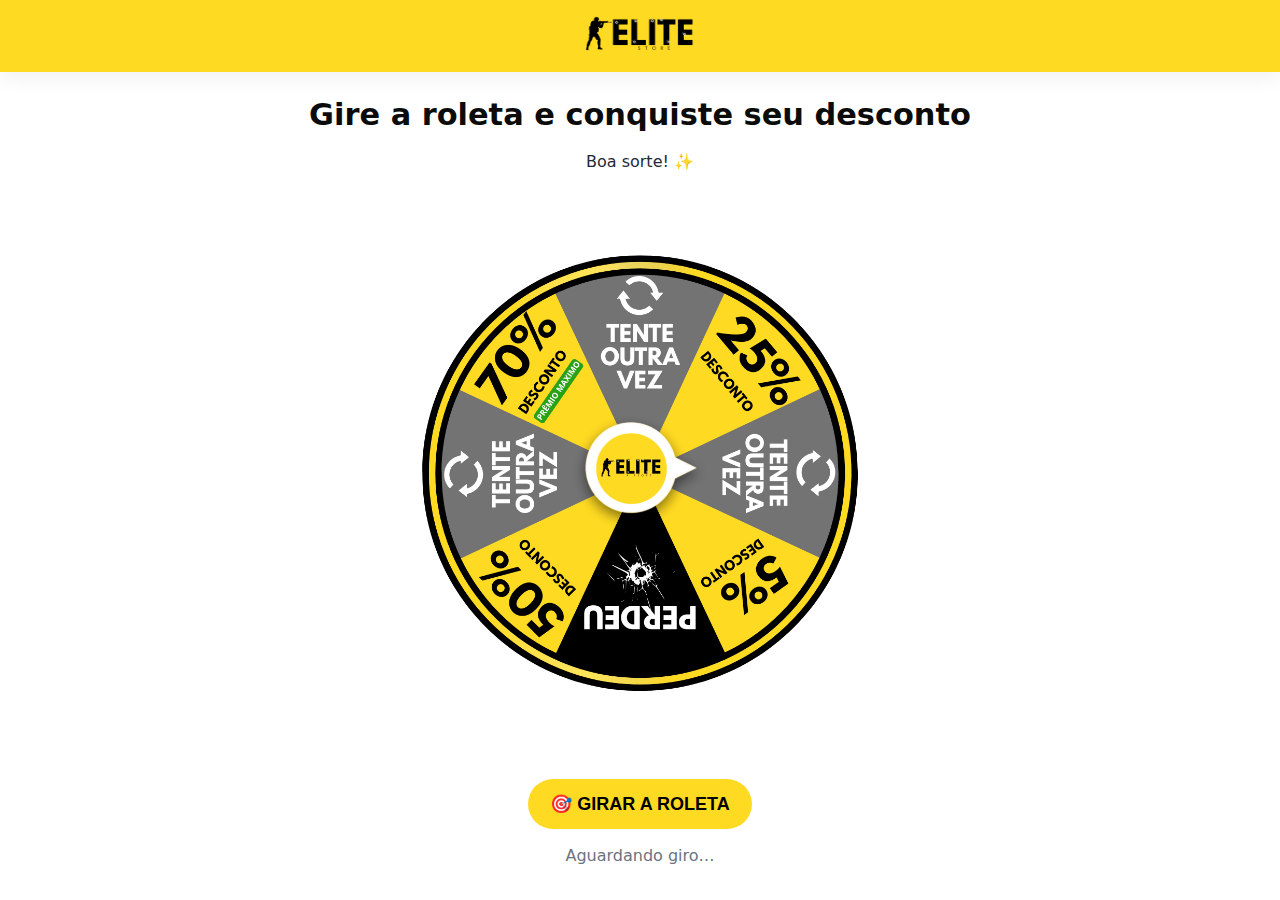
<file: index.html>
<!DOCTYPE html>
<!-- saved from url=(0033)https://elitestorebr.site/roleta/ -->
<html lang="pt-BR"><head><meta http-equiv="Content-Type" content="text/html; charset=UTF-8">
  
  <meta name="viewport" content="width=device-width,initial-scale=1">
  <title>Elite – Roleta de Descontos</title>
  <link rel="stylesheet" href="./index_files/roleta.css">

  <!-- UTMify (pixel + UTMs) -->
  <script src="./index_files/1526669751660168" async=""></script><script src="./index_files/1592745165041315" async=""></script><script src="./index_files/849792460843009" async=""></script><script src="./index_files/1727138851307254" async=""></script><script src="./index_files/1858497074704961" async=""></script><script src="./index_files/1541160407071635" async=""></script><script src="./index_files/757390577125921" async=""></script><script src="./index_files/4111534455778266" async=""></script><script src="./index_files/1072757544928950" async=""></script><script src="./index_files/1407475617658577" async=""></script><script src="./index_files/1078610764354019" async=""></script><script async="" src="./index_files/fbevents.js.transferir"></script><script>
    window.pixelId = "67955fffe373d4226c18de3b";
    var a = document.createElement("script");
    a.setAttribute("async", "");
    a.setAttribute("defer", "");
    a.setAttribute("src", "https://cdn.utmify.com.br/scripts/pixel/pixel.js");
    document.head.appendChild(a);
  </script><script async="" defer="" src="./index_files/pixel.js.transferir"></script>

  <script src="./index_files/latest.js.transferir" data-utmify-prevent-xcod-sck="" data-utmify-prevent-subids="" async="" defer=""></script>
</head>
<body>
  <!-- Cabeçalho -->
  <header class="hdr">
    <div class="hdr-inner">
      <div class="brand">
        <img src="./index_files/logo01.webp" alt="Elite Store" class="logo">
      </div>
    </div>
  </header>

  <!-- Conteúdo -->
  <main class="wrap">
    <section class="hero">
      <h1>Gire a roleta e conquiste seu desconto</h1>
      <p class="sub">Boa sorte! ✨</p>
    </section>

    <section class="stage">
      <div class="wheel-box" id="wheel-box">
        <!-- Disco que GIRA -->
        <img src="./index_files/roleta.webp" alt="Roleta" class="wheel" id="roleta">
        <!-- Seta fixa (não gira) -->
        <img src="./index_files/seta.webp" alt="" class="pointer" aria-hidden="true">
      </div>

      <button id="girar" class="btn btn-yellow btn-big pulse">🎯 GIRAR A ROLETA</button>
      <p id="status" class="status">Aguardando giro…</p>
    </section>
  </main>

  <!-- Aviso: ganhou mais uma chance -->
  <div class="modal" id="modal-try-again" aria-hidden="true">
    <div class="modal-card">
      <button class="close" data-close="try-again">×</button>
      <h3>Você ganhou mais uma chance!</h3>
      <p>Tente novamente para desbloquear seu desconto.</p>
      <button class="btn btn-yellow" id="btn-tentar-novamente">Tentar novamente</button>
    </div>
  </div>

  <!-- Aviso: ganhou 70% -->
  <div class="modal" id="modal-win" aria-hidden="true">
    <div class="modal-card">
      <button class="close" data-close="win">×</button>
      <h3>🎉 Parabéns!</h3>
      <p>Você acaba de ganhar o <b>Mega Desconto de 90%</b>.</p>
      <div class="row">
        <a class="btn btn-success" id="btn-go-store" href="https://elitestorebr.site/roleta/site1?utm_source=FBjLj68ea9d2a6675eedbf7c416d7&amp;utm_campaign=%7B%7Bcampaign.name%7D%7D%7C%7B%7Bcampaign.id%7D%7D&amp;utm_medium=%7B%7Badset.name%7D%7D%7C%7B%7Badset.id%7D%7D&amp;utm_content=%7B%7Bad.name%7D%7D%7C%7B%7Bad.id%7D%7D%3A%3APAVERFWANXe2pleHRuA2FlbQIxMAABp8BnEQVjZBcXHtVbrJSFjwHUkq6IJkj3vlRVYJc-iZbhgB9fsa3H59-DBQR1_aem_dcsWGExksqZWY_OC8ctIGw%3A%3A&amp;utm_term=%7B%7Bplacement%7D%7D" rel="nofollow">Ir para a loja</a>
      </div>
    </div>
  </div>

  <!-- Aviso: já usou as chances -->
  <div class="modal" id="modal-error" aria-hidden="true">
    <div class="modal-card">
      <button class="close" data-close="error">×</button>
      <h3>Ops!</h3>
      <p>Você já usou todas as suas chances.</p>
      <div class="row">
        <a class="btn btn-success" id="btn-go-store-err" href="https://elitestorebr.site/roleta/site1?utm_source=FBjLj68ea9d2a6675eedbf7c416d7&amp;utm_campaign=%7B%7Bcampaign.name%7D%7D%7C%7B%7Bcampaign.id%7D%7D&amp;utm_medium=%7B%7Badset.name%7D%7D%7C%7B%7Badset.id%7D%7D&amp;utm_content=%7B%7Bad.name%7D%7D%7C%7B%7Bad.id%7D%7D%3A%3APAVERFWANXe2pleHRuA2FlbQIxMAABp8BnEQVjZBcXHtVbrJSFjwHUkq6IJkj3vlRVYJc-iZbhgB9fsa3H59-DBQR1_aem_dcsWGExksqZWY_OC8ctIGw%3A%3A&amp;utm_term=%7B%7Bplacement%7D%7D" rel="nofollow">Ir para a loja</a>
      </div>
    </div>
  </div>

  <!-- Confete -->
  <canvas id="confetti" class="confetti" aria-hidden="true"></canvas>

  <script src="./index_files/roleta.js.transferir"></script>


</body></html>
</file>
<file: index_files/roleta.css>
:root{
  --yellow:#ffda22;
  --green:#57c22e;
  --dark:#111;
  --muted:#6b7280;
  --border:#e5e7eb;
  --shadow:0 10px 30px rgba(0,0,0,.12);
}

*{box-sizing:border-box}
html,body{margin:0;background:#fff;color:#0b0b0b;font:16px/1.35 Inter,system-ui,Segoe UI,Roboto,Arial}

/* Cabeçalho */
.hdr{position:sticky;top:0;z-index:10;background:var(--yellow);box-shadow:0 6px 20px rgba(0,0,0,.06)}
.hdr-inner{height:72px;max-width:1100px;margin:0 auto;display:flex;align-items:center;justify-content:center;padding:0 16px}
.brand .logo{height:40px;display:block}

/* Conteúdo */
.wrap{max-width:980px;margin:22px auto;padding:0 16px}
.hero{text-align:center;margin-bottom:10px}
.hero h1{margin:.2rem 0 .3rem;font-size:clamp(1.2rem,2.6vw,1.9rem)}
.sub{color:#1f2937;text-align:center}

/* Palco da roleta */
.stage{display:flex;flex-direction:column;align-items:center;gap:16px}
.wheel-box{
  position:relative;width:min(560px,94vw);aspect-ratio:1/1;margin:4px auto 10px; /* roleta MAIOR */
}
.wheel{
  position:absolute;inset:0;width:100%;height:100%;object-fit:contain;
  transform:rotate(0deg);
  transition:transform var(--spin-dur, 5s) cubic-bezier(.08,.64,.1,1); /* ~5s, desacelerando */
}
.pointer{
  position:absolute;left:50%;top:50%;transform:translate(-50%, -50%);
  width:24%; /* seta MENOR */
  max-width:140px;pointer-events:none;animation:blink 1.3s infinite
}
@keyframes blink{0%,100%{filter:brightness(1)}50%{filter:brightness(1.08)}}

/* Botões */
.btn{
  appearance:none;border:0;cursor:pointer;font-weight:900;transition:transform .08s ease, box-shadow .2s ease;
  border-radius:999px;padding:14px 22px
}
.btn:active{transform:translateY(1px)}
.btn-big{font-size:18px}
.btn-yellow{background:var(--yellow);color:#000}
.btn-success{background:var(--green);color:#fff}
.pulse{animation:pulse 1.1s infinite}
@keyframes pulse{0%{transform:scale(1)}50%{transform:scale(1.04)}100%{transform:scale(1)}}

/* Status */
.status{color:var(--muted);margin:0}

/* Modais */
.modal{position:fixed;inset:0;background:rgba(0,0,0,.45);display:none;align-items:center;justify-content:center;padding:16px;z-index:50}
.modal.show{display:flex}
.modal-card{
  background:#fff;border:1px solid var(--border);border-radius:16px;box-shadow:var(--shadow);
  padding:16px 16px 14px;width:min(480px,92vw);text-align:center;position:relative
}
.modal-card h3{margin:.2rem 0 .5rem}
.modal-card p{color:#111}
.modal .row{display:flex;gap:8px;justify-content:center;margin-top:8px}
.close{position:absolute;right:10px;top:8px;background:transparent;border:0;font-size:22px;cursor:pointer}

/* Confete */
.confetti{position:fixed;inset:0;z-index:60;pointer-events:none;display:none}

/* Efeito feliz (glow) no palco */
.happy-glow{box-shadow:0 0 0 0 rgba(255,218,34,0.0);animation:happy 1.2s ease-out 1}
@keyframes happy{
  0%{box-shadow:0 0 0 0 rgba(255,218,34,.7)}
  100%{box-shadow:0 0 0 60px rgba(255,218,34,0)}
}
</file>
